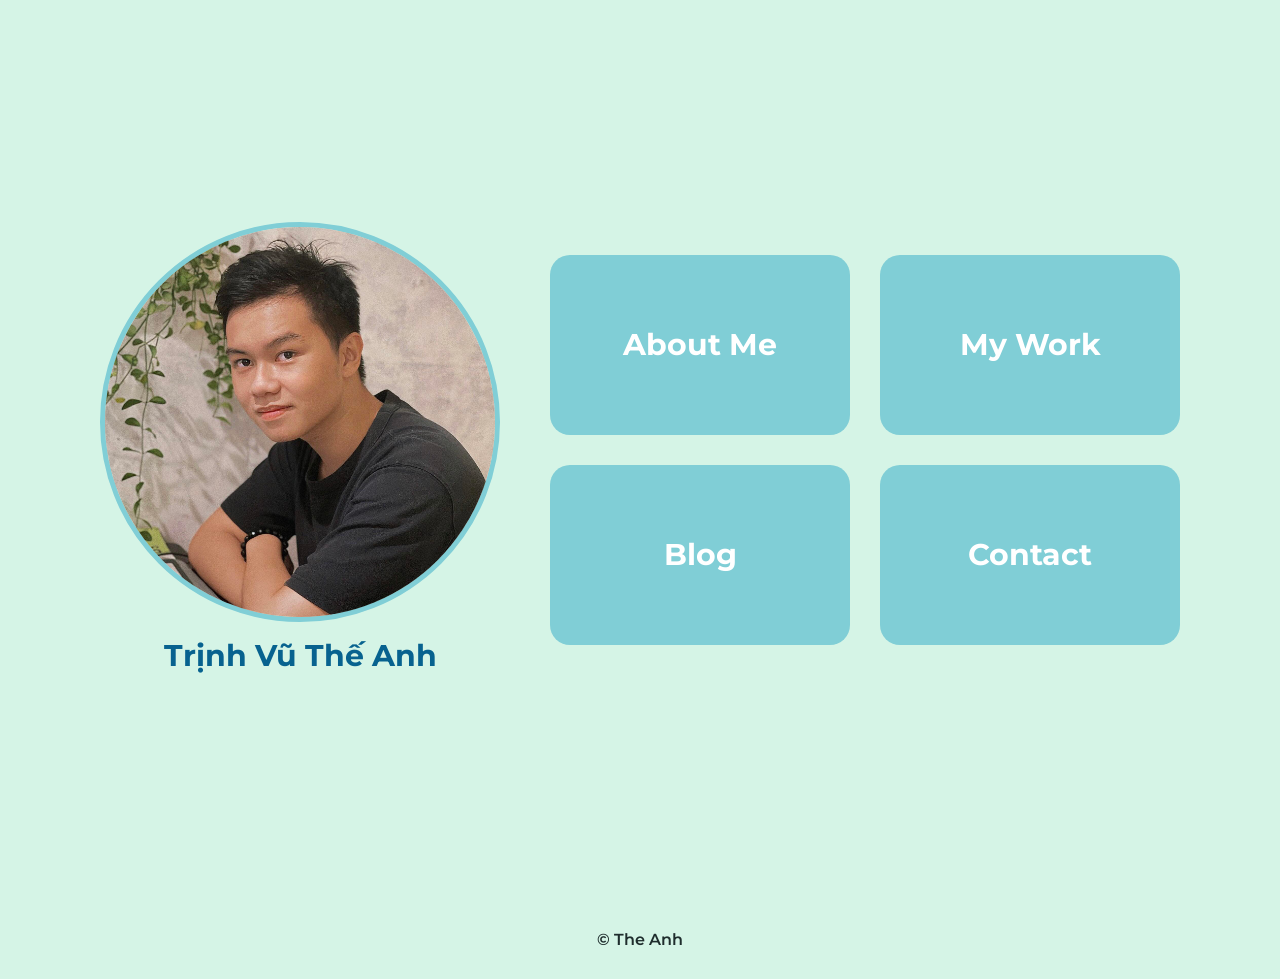
<file: index.html>
<!DOCTYPE html>
<html lang="en">
<head>
  <meta charset="UTF-8">
  <meta name="viewport" content="width=device-width, initial-scale=1.0">
  <title>My Portfolio</title>
  <link rel="icon" href="favicon.ico">
  
  <link href="https://fonts.googleapis.com/css?family=Montserrat:200;400;700&display=swap" rel="stylesheet">
  <link rel="stylesheet" href="./styles/style.css">
  <link rel="stylesheet" href="./styles/index.css">
</head>
<body>
  <header>
  </header>
  
  <main class="home">
    <section class="home-frame">
      <div class="pf-container">
        <img src="./images/profile.jpg" alt="Profile Picture" class="profile-img">
        <h1 class="home-name">Trịnh Vũ Thế Anh</h1>    
      </div>
      <div class="buttons">
        <a href="about.html" class="btn">About Me</a>
        <a href="portfolio.html" class="btn">My Work</a>
        <a href="blog.html" class="btn">Blog</a>
        <a href="contact.html" class="btn">Contact</a>
      </div>
    </section>
  </main>

  <footer>
    <p>&copy; The Anh</p>
  </footer>
</body>
</html>
</file>
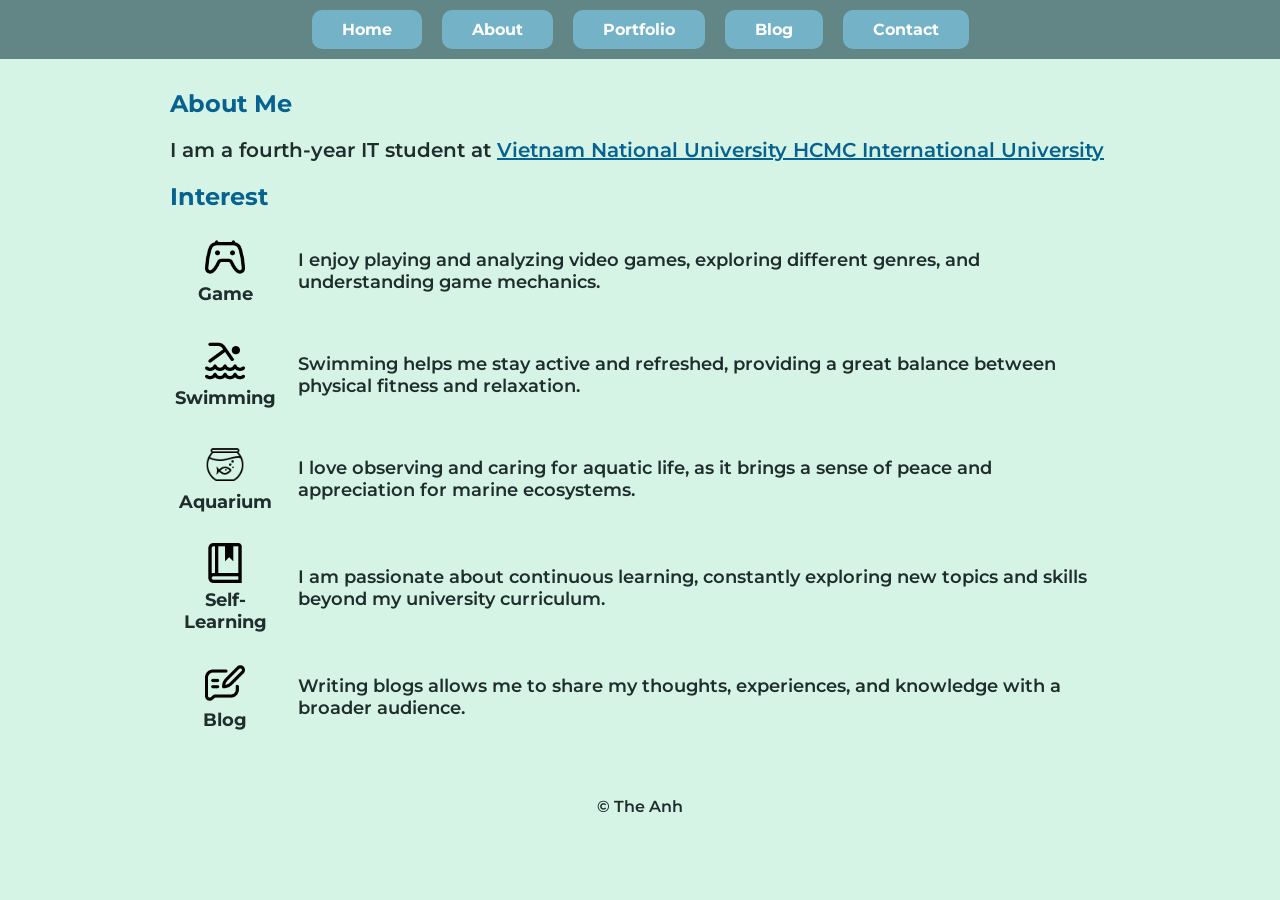
<file: about.html>
<!DOCTYPE html>
<html lang="en">
<head>
  <meta charset="UTF-8">
  <meta name="viewport" content="width=device-width, initial-scale=1.0">
  <title>About Me</title>
  <link rel="icon" href="favicon.ico">
  
  <link href="https://fonts.googleapis.com/css?family=Montserrat:200;400;700&display=swap" rel="stylesheet">
  <link rel="stylesheet" href="./styles/style.css">
  <link rel="stylesheet" href="./styles/nav.css">
</head>
<body>
  <header><div id="nav-placeholder"></div></header>
  
  <main>
    <section class="frame">
      <h1>About Me</h1>
      <p class="about-text">I am a fourth-year IT student at <a href="https://hcmiu.edu.vn/" target="_blank">Vietnam National University HCMC International University</a></p>

      <h2>Interest</h2>
      <div class="interests">
        <div class="interest-item">
          <div class="interest-icon">
            <img src="./images/console-controller.png" alt="Game">
            <strong>Game</strong>
          </div>
          <p>I enjoy playing and analyzing video games, exploring different genres, and understanding game mechanics.</p>
        </div>
        <div class="interest-item">
          <div class="interest-icon">
            <img src="./images/swimmer.png" alt="Sport">
            <strong>Swimming</strong>
          </div>
          <p>Swimming helps me stay active and refreshed, providing a great balance between physical fitness and relaxation.</p>
        </div>
        <div class="interest-item">
          <div class="interest-icon">
            <img src="./images/icons8-aquarium-100.png" alt="Aquarium">
            <strong>Aquarium</strong>
          </div>
          <p class="interest-text">I love observing and caring for aquatic life, as it brings a sense of peace and appreciation for marine ecosystems.</p>
        </div>
        <div class="interest-item">
          <div class="interest-icon">
            <img src="./images/book-bookmark.png" alt="Self-Learning">
            <strong>Self-Learning</strong>
          </div>
          <p class="interest-text">I am passionate about continuous learning, constantly exploring new topics and skills beyond my university curriculum.</p>
        </div>
        <div class="interest-item">
          <div class="interest-icon">
            <img src="./images/blog.png" alt="Blog">
            <strong>Blog</strong>
          </div>
          <p class="interest-text">Writing blogs allows me to share my thoughts, experiences, and knowledge with a broader audience.</p>
        </div>
      </div>
    </section>
  </main>

  <footer>
    <p>&copy; The Anh</p>
  </footer>

  <script>
    fetch("nav.html")
      .then(r => r.text())
      .then(html => (document.getElementById("nav-placeholder").innerHTML = html))
      .catch(err => console.error("Nav load failed:", err));
  </script>
</html>
</file>
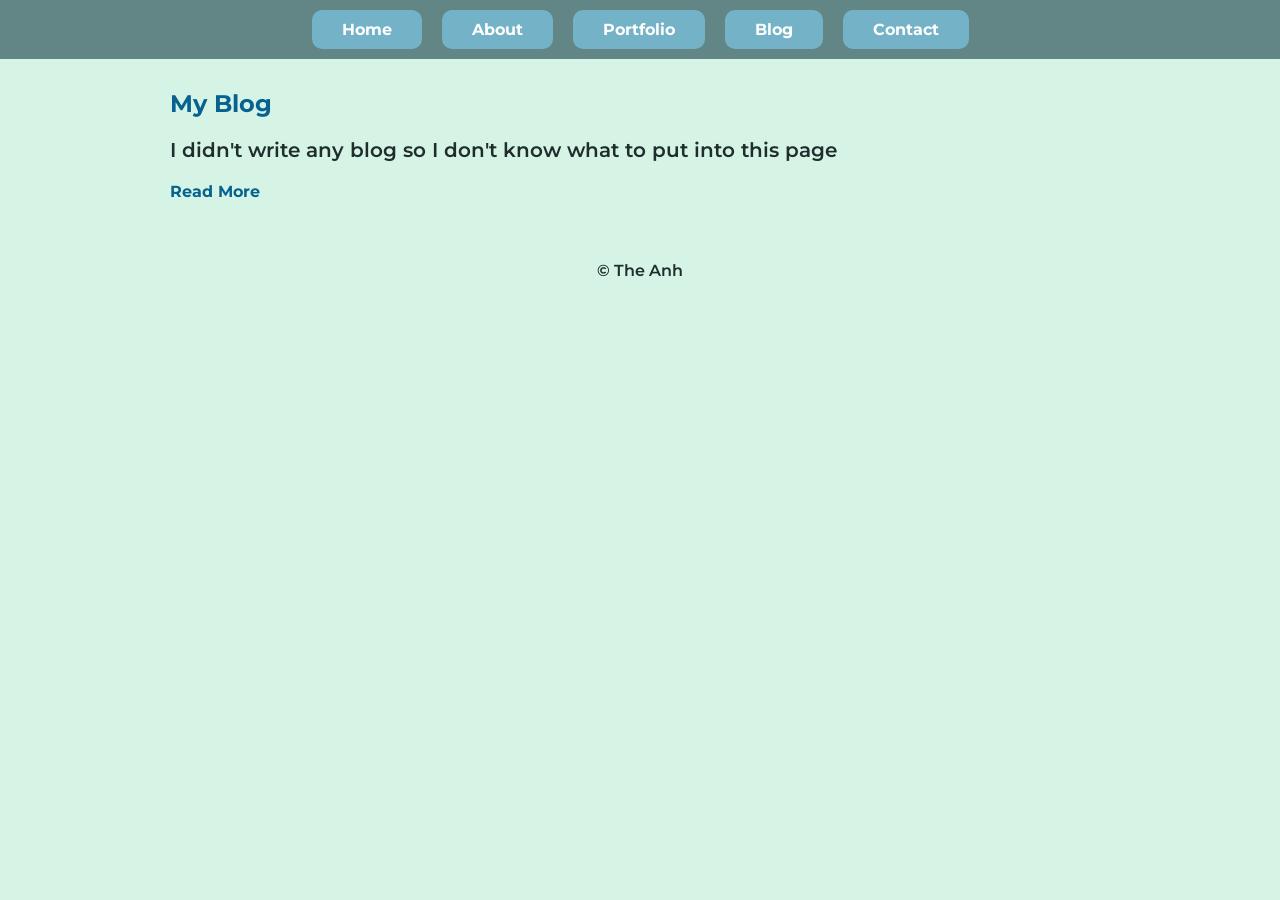
<file: blog.html>
<!DOCTYPE html>
<html lang="en">
<head>
  <meta charset="UTF-8">
  <meta name="viewport" content="width=device-width, initial-scale=1.0">
  <title>My Blog</title>
  <link rel="icon" href="favicon.ico">
  
  <link href="https://fonts.googleapis.com/css?family=Montserrat:200;400;700&display=swap" rel="stylesheet">
  <link rel="stylesheet" href="./styles/style.css">
  <link rel="stylesheet" href="./styles/nav.css">
</html>
<body>
  <header><div id="nav-placeholder"></div></header>
  
  <main>
    <section class="frame">
      <h1>My Blog</h1>
      <p class="blog-text">I didn't write any blog so I don't know what to put into this page</p>
      <a href="#" class="blog-readmore">Read More</a>
    </section>
  </main>

  <footer>
    <p>&copy; The Anh</p>
  </footer>

  <script>
    fetch('nav.html')
      .then(response => response.text())
      .then(data => {
        document.getElementById('nav-placeholder').innerHTML = data;
      })
      .catch(error => console.error('Error loading navigation:', error));
  </script>
</body>
</html>
</file>
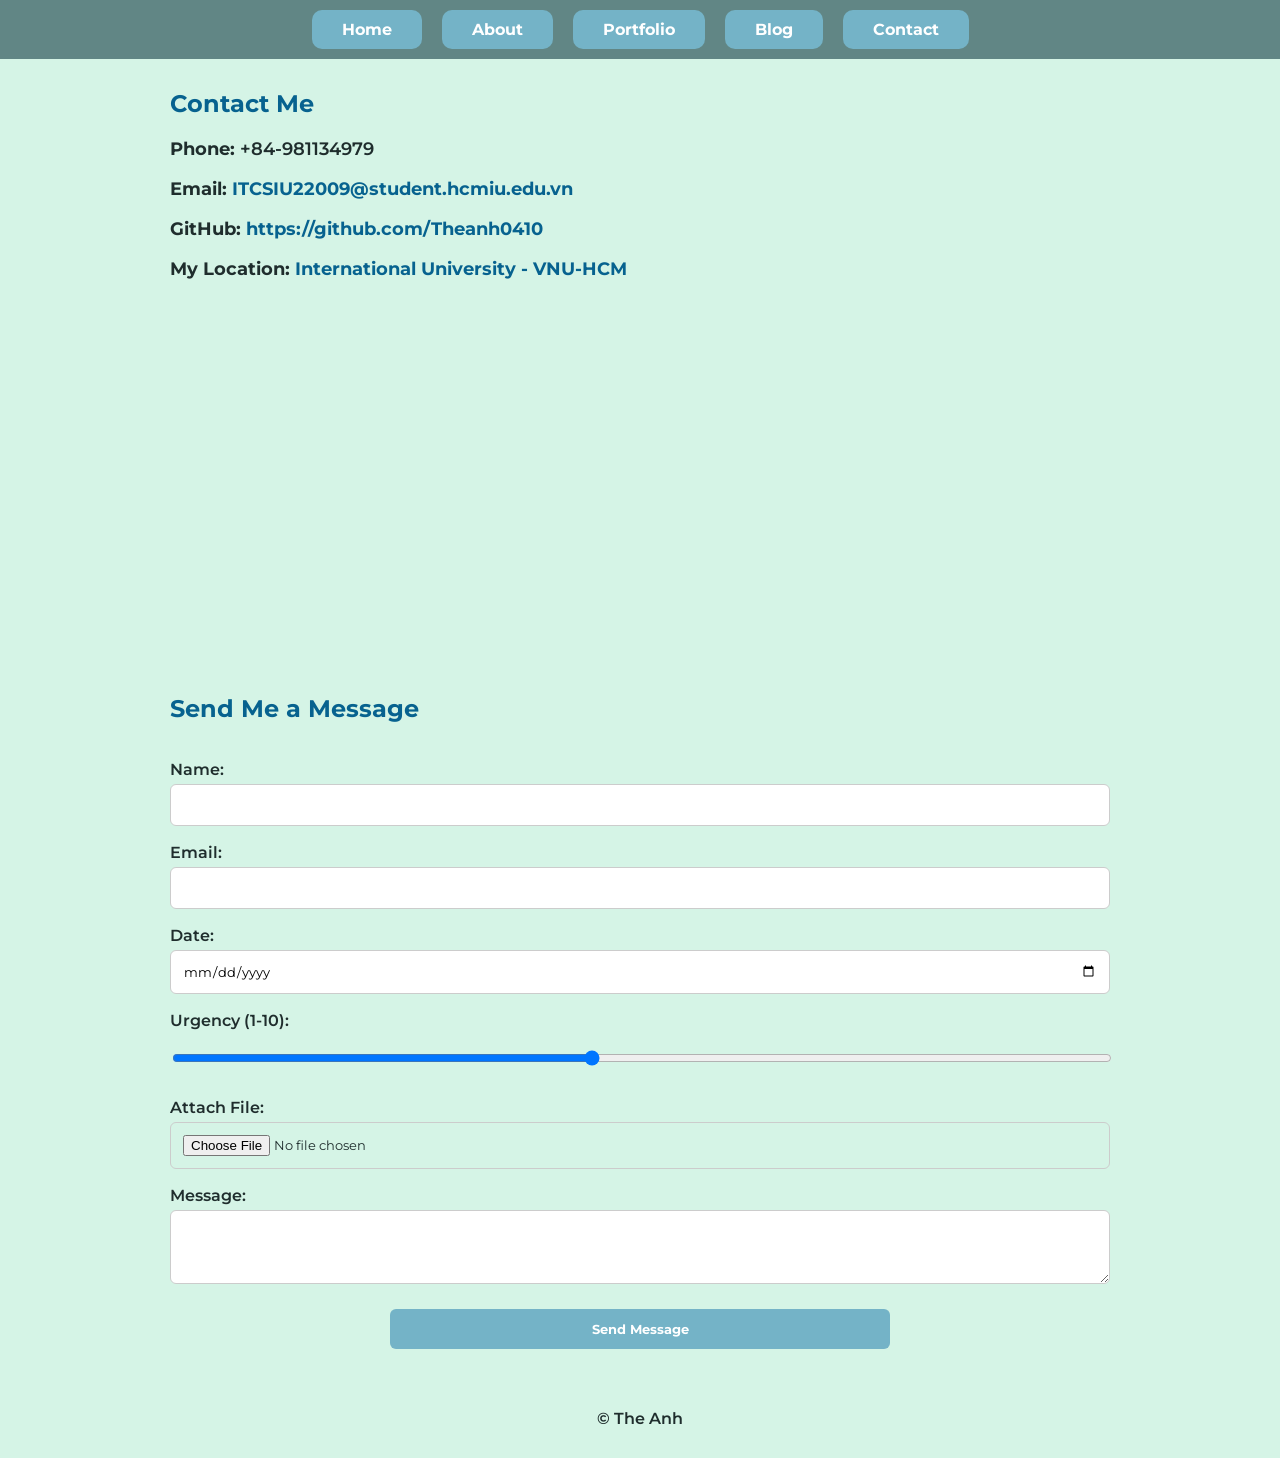
<file: contact.html>
<!DOCTYPE html>
<html lang="en">
<head>
  <meta charset="UTF-8">
  <meta name="viewport" content="width=device-width, initial-scale=1.0">
  <title>Contact Me</title>
  <link rel="icon" href="favicon.ico">

  <link href="https://fonts.googleapis.com/css?family=Montserrat:200;400;700&display=swap" rel="stylesheet">
  <link rel="stylesheet" href="./styles/style.css">
  <link rel="stylesheet" href="./styles/nav.css">
</head>
<body>
  <header><div id="nav-placeholder"></div></header>
  
  <main>
    <section class="frame">
      <h1>Contact Me</h1>
      <div class="contact-info">
        <p><strong>Phone:</strong> +84-981134979</p>
        <p><strong>Email:</strong> <a href="mailto:ITCSIU22009@student.hcmiu.edu.vn">ITCSIU22009@student.hcmiu.edu.vn</a></p>
        <p><strong>GitHub:</strong> <a href="https://github.com/Theanh0410" target="_blank">https://github.com/Theanh0410</a></p>
        <p><strong>My Location:</strong> <a href="https://maps.app.goo.gl/fQKLNbFjAeVZ2nhc7">International University - VNU-HCM</a></p>
      </div>

      <div class="map-container">
        <iframe 
          src="https://www.google.com/maps/embed?pb=!1m14!1m8!1m3!1d2703.9110596530018!2d106.80156549450321!3d10.878463133670865!3m2!1i1024!2i768!4f13.1!3m3!1m2!1s0x3174d8a415a9d221%3A0x550c2b41569376f9!2sInternational%20University%20-%20VNU-HCM!5e1!3m2!1sen!2sus!4v1772376555275!5m2!1sen!2sus"
          allowfullscreen=""
          loading="lazy"
          referrerpolicy="no-referrer-when-downgrade">
        </iframe>
      </div>

      <form>
        <h2>Send Me a Message</h2>

        <label for="name">Name:</label>
        <input type="text" id="name" name="name" required>

        <label for="email">Email:</label>
        <input type="email" id="email" name="email" required>

        <label for="date">Date:</label>
        <input type="date" id="date" name="date" required>

        <label for="urgency">Urgency (1-10):<span id="urgency-value"></span></label>
        <input type="range" id="urgency" name="urgency" min="1" max="10" value="5">

        <label for="file">Attach File:</label>
        <input type="file" id="file" name="file" accept=".pdf,.doc,.docx,.txt,.jpg,.png">

        <label for="message">Message:</label>
        <textarea id="message" name="message" rows="3" required></textarea>

        <input type="submit" value="Send Message">
      </form>

    </section>
  </main>

  <footer>
    <p>&copy; The Anh</p>
  </footer>

  <script>
    fetch('nav.html')
      .then(response => response.text())
      .then(data => {
        document.getElementById('nav-placeholder').innerHTML = data;
      })
      .catch(error => console.error('Error loading navigation:', error));
  </script>
</body>
</html>
</file>
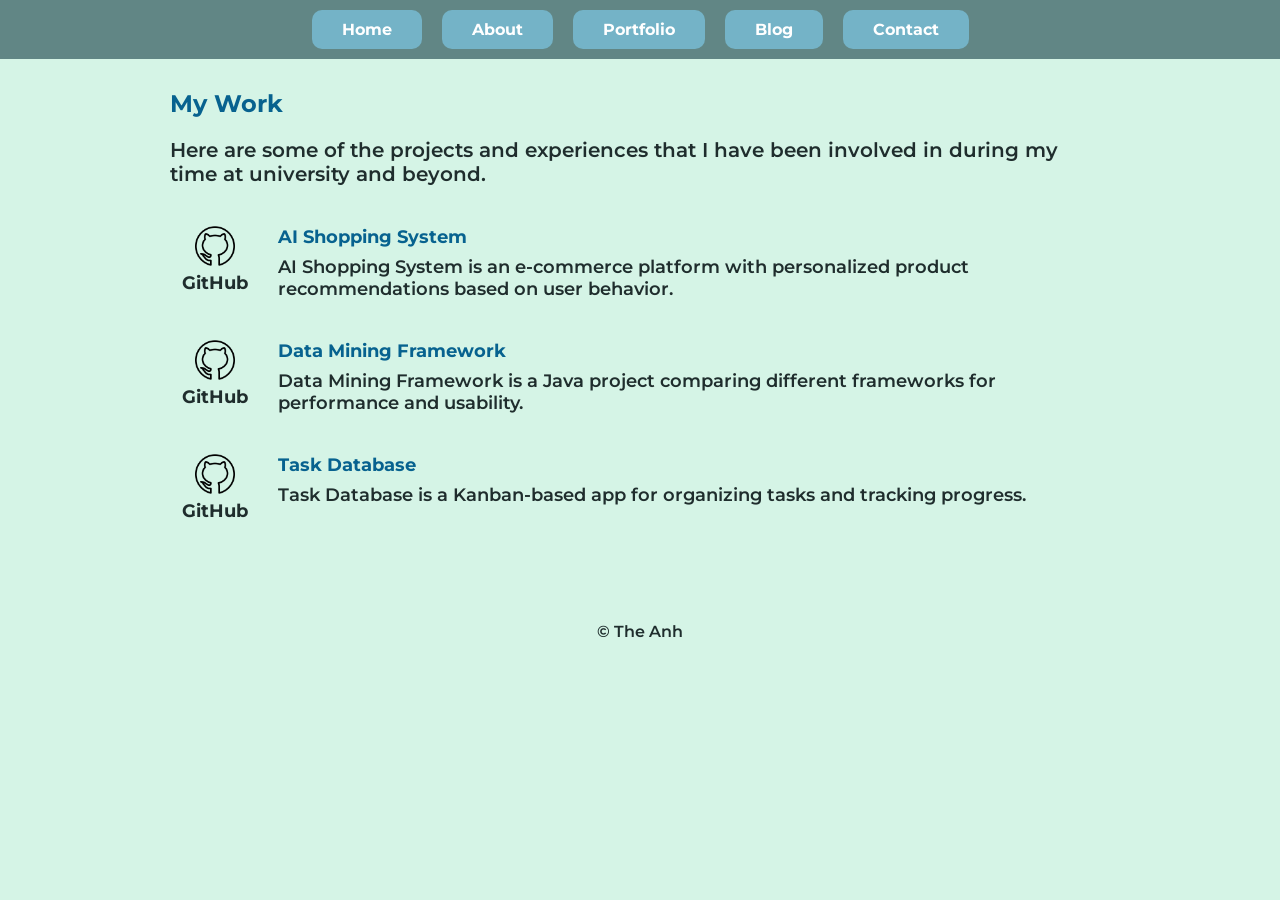
<file: portfolio.html>
<!DOCTYPE html>
<html lang="en">
<head>
  <meta charset="UTF-8">
  <meta name="viewport" content="width=device-width, initial-scale=1.0">
  <title>My Portfolio</title>
  <link rel="icon" href="favicon.ico">
  
  <link href="https://fonts.googleapis.com/css?family=Montserrat:200;400;700&display=swap" rel="stylesheet">
  <link rel="stylesheet" href="./styles/style.css">
  <link rel="stylesheet" href="./styles/nav.css">
</head>
<body>
  <header><div id="nav-placeholder"></div></header>
  
  <main>
    <section class="frame">
      <h1>My Work</h1>
      <p class="work-text">Here are some of the projects and experiences that I have been involved in during my time at university and beyond.</p>

      <div class="projects">
        <div class="project-item">
          <div class="project-icon">
            <img src="./images/github-icon.png" alt="Project 1" class="project-img">
            <strong>GitHub</strong>
          </div>
          <div class="project-text">
            <a href="https://github.com/KhoiDang1209/AI-Shopping-System" target="_blank">AI Shopping System</a>
            <p class="des-text">AI Shopping System is an e-commerce platform with personalized product recommendations based on user behavior.</p>
          </div>
        </div>

        <div class="project-item">
          <div class="project-icon">
            <img src="./images/github-icon.png" alt="Project " class="project-img">
            <strong>GitHub</strong>
          </div>
          <div class="project-text">
            <a href="https://github.com/ThiNVN/Data-Mining-Framework" target="_blank">Data Mining Framework</a>
            <p class="des-text">Data Mining Framework is a Java project comparing different frameworks for performance and usability.</p>
          </div>
        </div>
        
        <div class="project-item">
          <div class="project-icon">
            <img src="./images/github-icon.png" alt="Project 3" class="project-img">
            <strong>GitHub</strong>
          </div>
          <div class="project-text">
            <a href="https://github.com/Theanh0410/TaskDatabase" target="_blank">Task Database</a>
            <p class="des-text">Task Database is a Kanban-based app for organizing tasks and tracking progress.</p>
          </div>
        </div>
      </div>
    </section>
  </main>

  <footer>
    <p>&copy; The Anh</p>
  </footer>
  
  <script>
    fetch("nav.html")
      .then(r => r.text())
      .then(html => (document.getElementById("nav-placeholder").innerHTML = html))
      .catch(err => console.error("Nav load failed:", err));
  </script>
</html>
</file>
<file: styles/style.css>
/* global */
* { box-sizing: border-box; }

body {
  font-family: "Montserrat", sans-serif;
  margin: 0;
  padding: 0;
  background-color: #d5f4e6;
  color: #1f2d2d;
}

h1, h2 {
  color: #07628f;
  margin-top: 0;
}

p {
  font-weight: 600;
}

a { color: #07628f; }

.frame {
  padding: 30px;
  max-width: 1000px;
  margin: 0 auto;
}

footer {
  text-align: center;
  padding: 14px;
}

/* about */
.about-text {
  font-size: 20px;
}

.interests {
  display: flex;
  flex-direction: column;
  gap: 24px;
  margin-top: 20px;
}

.interest-item {
  display: flex;
  align-items: center;
  gap: 18px;
  font-size: 18px;
}

.interest-icon {
  min-width: 110px;
  display: flex;
  flex-direction: column;
  align-items: center;
  text-align: center;
  gap: 6px;
}

.interest-icon img {
  width: 40px;
  height: 40px;
}

/* blog */
.blog-text {
  font-size: 20px;
}

.blog-readmore {
  color: #07628f;
  text-decoration: none;
  font-weight: 700;
}

/* contact */
.contact-info {
  margin-top: 20px;
  font-size: 18px;
}

.contact-info a {
  text-decoration: none;
  font-weight: 700;
}

.contact-info a:hover {
  text-decoration: underline;
}

.map-container {
  margin-top: 30px;
  margin-bottom: 30px;
  border-radius: 12px;
  overflow: hidden;
}

.map-container iframe {
  width: 100%;
  height: 350px;
  border: 0;
}

form {
  display: flex;
  flex-direction: column;
  gap: 5px;
}

label {
  font-weight: 600;
  margin-top: 12px;
}

input, textarea {
  padding: 12px;
  border: 1px solid #ccc;
  border-radius: 6px;
  width: 100%;
  font-family: inherit;
}

textarea { min-height: 70px; }

input[type="submit"] {
  background: #74b3c7;
  color: white;
  border: none;
  cursor: pointer;
  font-weight: 700;
  width: 500px;
  align-self: center;
  padding: 12px;
  margin-top: 20px;
}

input[type="submit"]:hover {
  background: #07628f;
}

/* portfolio*/
.work-text {
  font-size: 20px;
}

.projects {
  margin-top: 40px;
}

.project-item {
  display: flex;
  align-items: flex-start;
  gap: 18px;
  margin-bottom: 40px;
  font-size: 18px;
}

.project-icon {
  min-width: 90px;
  display: flex;
  flex-direction: column;
  align-items: center;
  text-align: center;
  gap: 6px;
}

.project-icon img {
  width: 40px;
  height: 40px;
}

.project-text a {
  font-weight: 700;
  color: #07628f;
  text-decoration: none;
}

.project-text a:hover {
  text-decoration: underline;
}

.des-text { margin: 8px 0 0; }
</file>
<file: styles/index.css>
/* ===== Home Page Only ===== */

.home {
  min-height: 100vh;
  display: flex;
  justify-content: center;
  align-items: center;
  padding: 30px;
}

.home-frame {
  display: flex;
  align-items: center;
  justify-content: center;
  gap: 50px;
  flex-wrap: wrap;
}

.pf-container {
  display: flex;
  flex-direction: column;
  align-items: center;
  text-align: center;
}

.profile-img {
  width: 400px;
  height: 400px;
  border-radius: 50%;
  margin-top: 20px;
  border: 5px solid #80ced6;
  object-fit: cover;
}

.home-name {
  margin-top: 15px;
  font-size: 30px;
}

.buttons {
  display: grid;
  grid-template-columns: repeat(2, 300px);
  gap: 30px;
}

.btn {
  display: flex;
  justify-content: center;
  align-items: center;
  width: 300px;
  height: 180px;
  background-color: #80ced6;
  color: white;
  text-decoration: none;
  font-size: 30px;
  font-weight: bold;
  border-radius: 20px;
  text-align: center;
  transition: 0.3s;
}

.btn:hover {
  background-color: #07628f;
}
</file>
<file: styles/nav.css>
.site-header {
  background: #618685;
  padding: 10px;
  text-align: center;
}

.site-nav .nav-list {
  list-style: none;
  padding: 0;
  margin: 0;
  display: flex;
  justify-content: center;
  gap: 20px;
  flex-wrap: wrap;
}

.site-nav .nav-link {
  display: inline-block;
  background: #74b3c7;
  color: #fff;
  padding: 10px 30px;
  border-radius: 10px;
  text-decoration: none;
  font-weight: 700;
}

.site-nav .nav-link:hover {
  background-color: #07628f;
}
</file>
